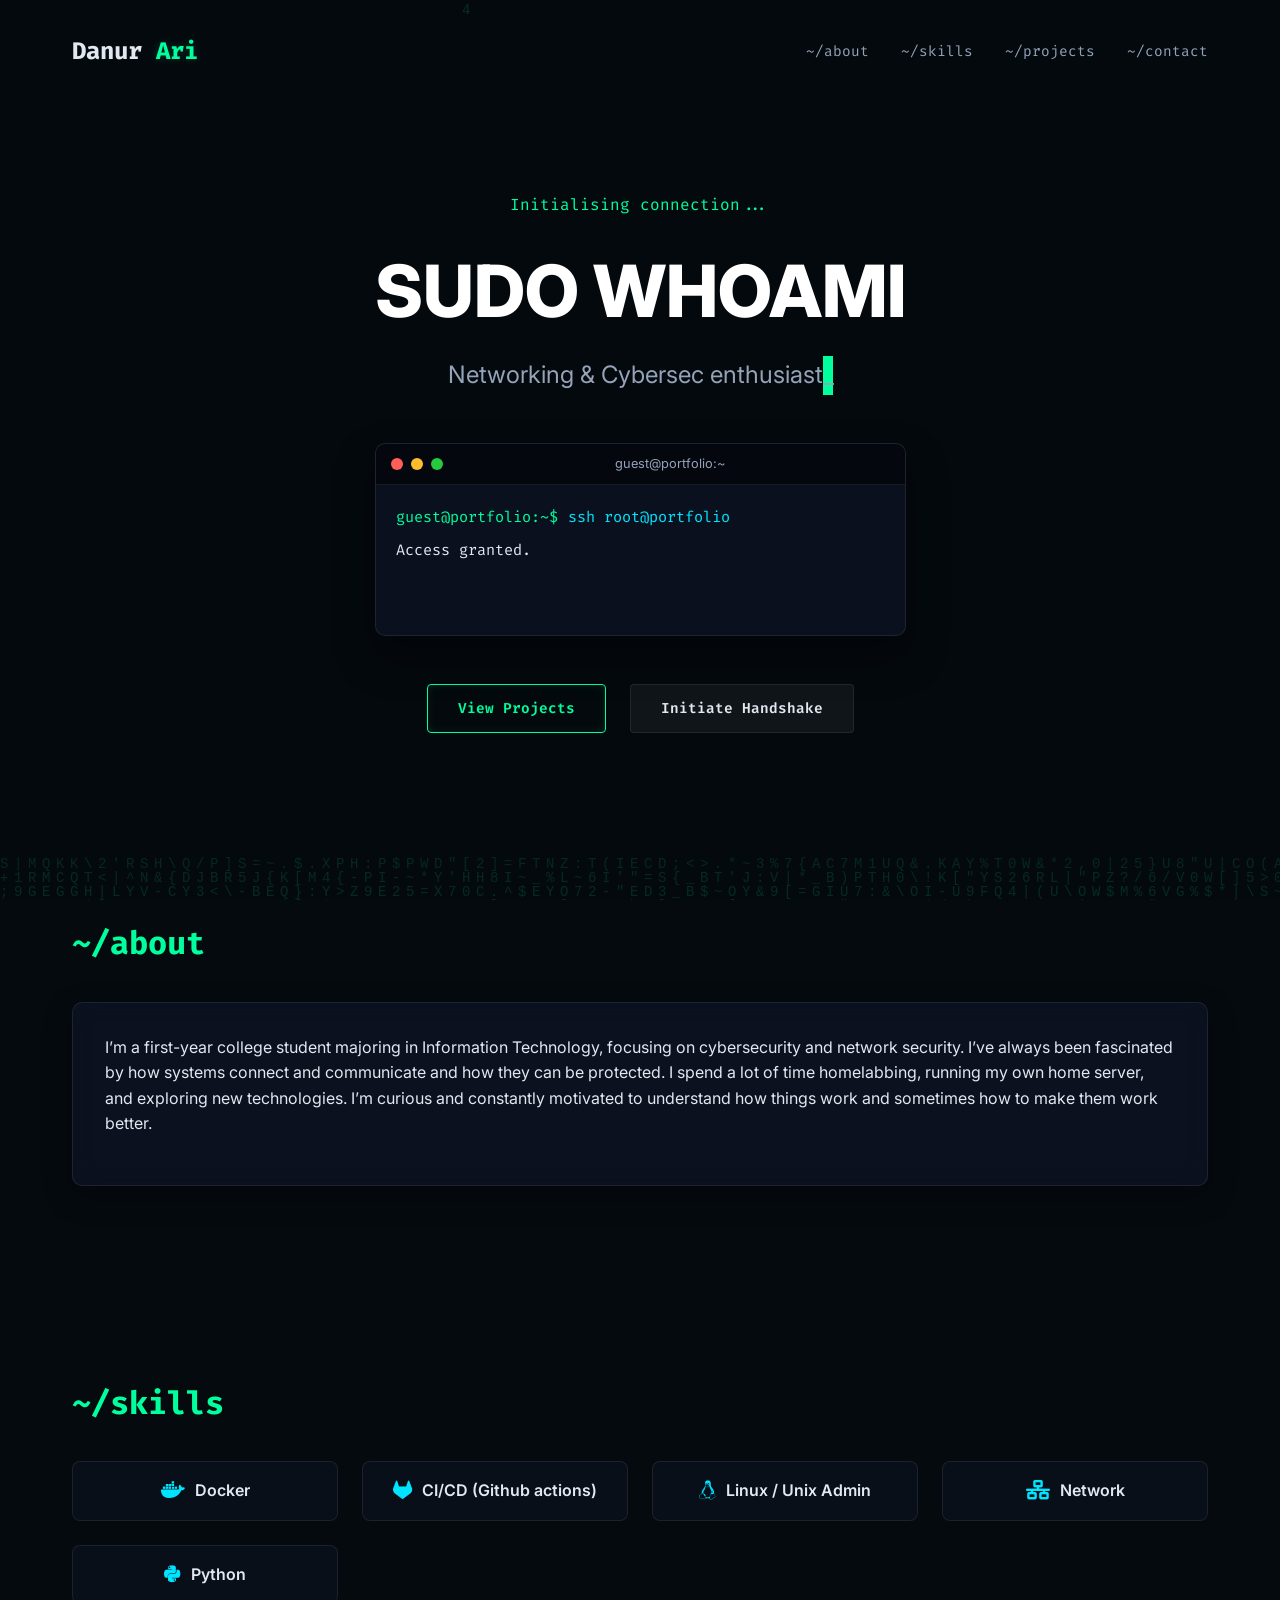
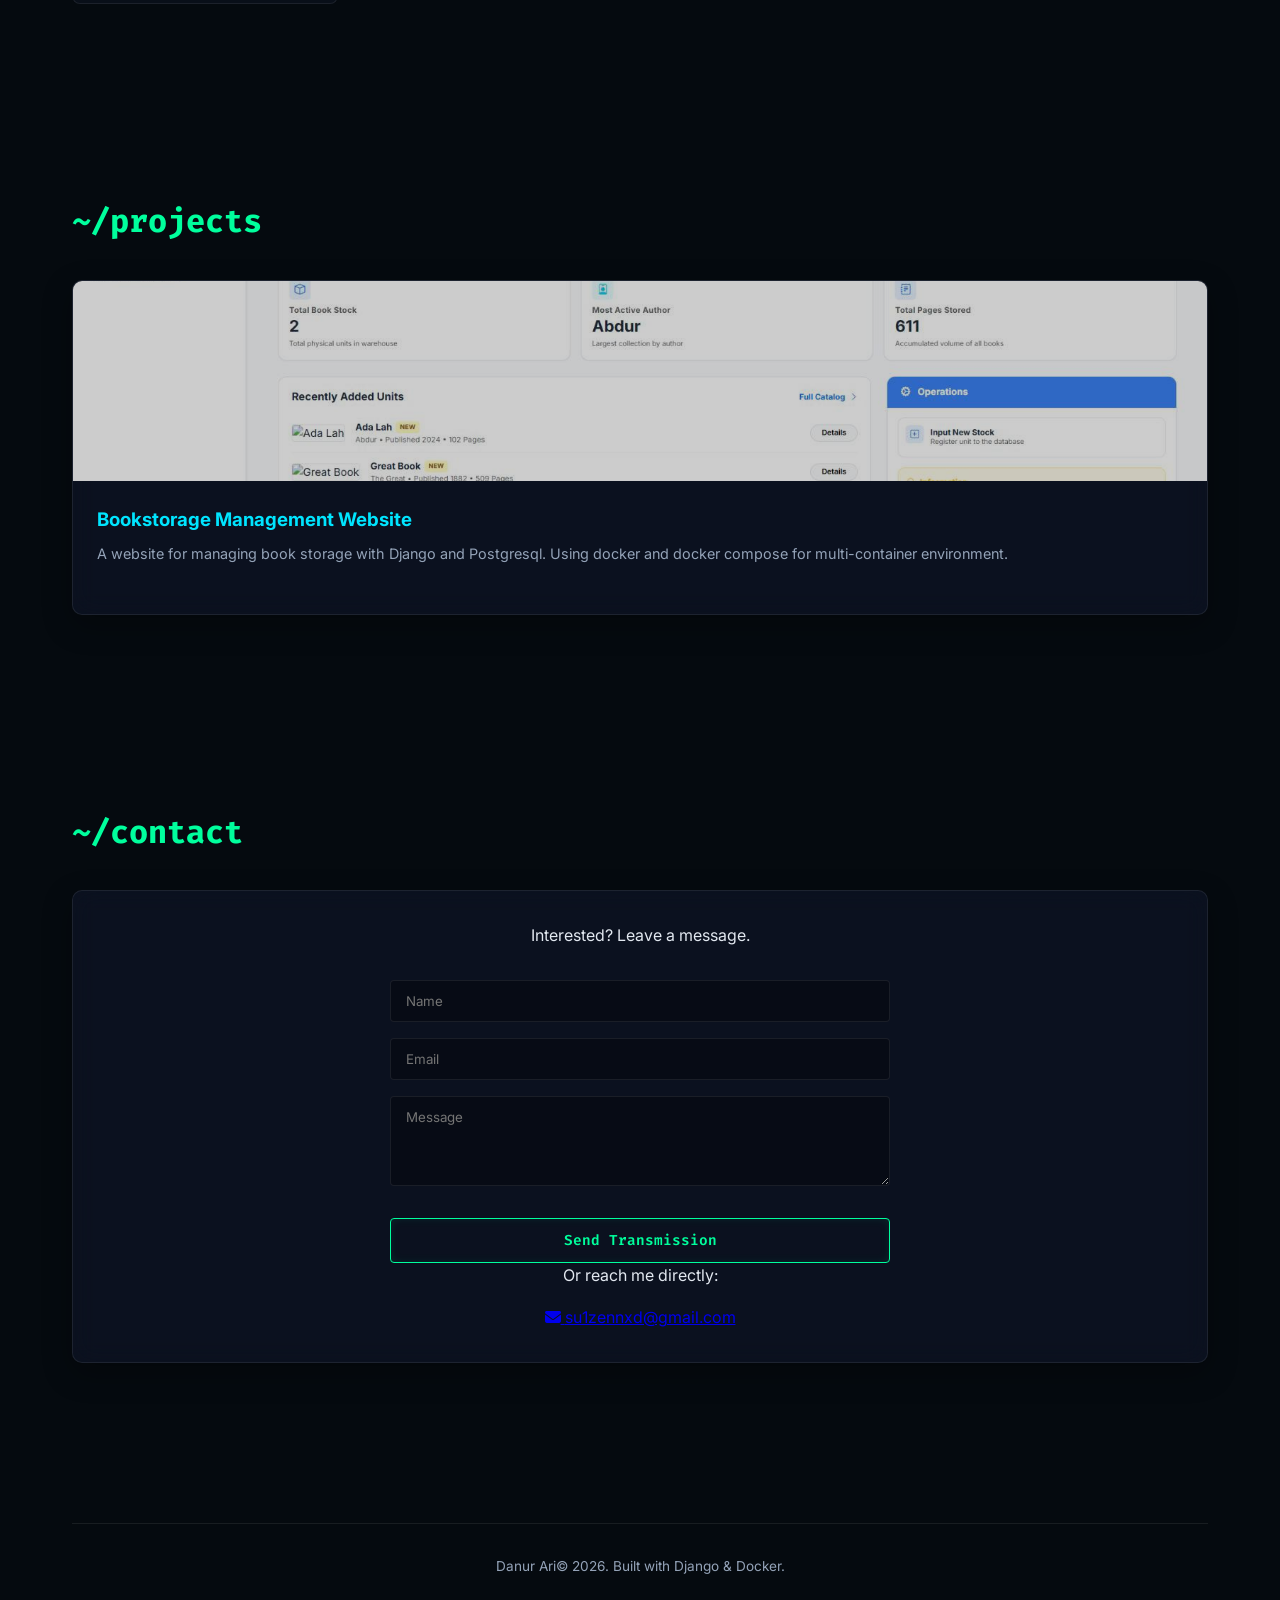
<file: public/index.html>
<!DOCTYPE html>
<html lang="en">

<head>
    <meta charset="UTF-8">
    <meta name="viewport" content="width=device-width, initial-scale=1.0">
    <title>Danur Ari Portfolio</title>
    <meta name="description" content="Portfolio">
    <link rel="preconnect" href="https://fonts.googleapis.com">
    <link rel="preconnect" href="https://fonts.gstatic.com" crossorigin>
    <link
        href="https://fonts.googleapis.com/css2?family=Fira+Code:wght@400;500;700&family=Inter:wght@300;400;600;800&display=swap"
        rel="stylesheet">
    <link rel="stylesheet" href="https://cdnjs.cloudflare.com/ajax/libs/font-awesome/6.4.0/css/all.min.css">
    <link rel="stylesheet" href="./static/css/style.css">
</head>

<body>
    <div class="matrix-bg" id="matrixBg"></div>
    <div class="container">
        <header>
            <nav>
                <div class="logo">Danur<span class="highlight"> Ari</span></div>
                <ul class="nav-links">
                    <li><a href="#about">~/about</a></li>
                    <li><a href="#skills">~/skills</a></li>
                    <li><a href="#projects">~/projects</a></li>
                    <li><a href="#contact">~/contact</a></li>
                </ul>
            </nav>
        </header>

        <main>
            <section class="hero">
                <div class="hero-content">
                    <p class="greeting">Initialising connection...</p>
                    <h1 class="glitch" data-text="sudo whoami">sudo whoami</h1>
                    <h2 class="typing-text">Networking & Cybersec enthusiast<span class="cursor">_</span></h2>

                    <div class="terminal-window">
                        <div class="terminal-header">
                            <span class="btn close"></span>
                            <span class="btn minimize"></span>
                            <span class="btn maximize"></span>
                            <div class="title">guest@portfolio:~</div>
                        </div>
                        <div class="terminal-body" id="terminal">
                            <!-- JS will populate this -->
                        </div>
                    </div>

                    <div class="cta-group">
                        <a href="#projects" class="btn-primary">View Projects</a>
                        <a href="#contact" class="btn-secondary">Initiate Handshake</a>
                    </div>
                </div>
            </section>

            <!-- About Section -->
            <section id="about" class="content-section">
                <h2 class="section-title">~/about</h2>
                <div class="glass-panel">
                    <p>I’m a first-year college student majoring in Information Technology, focusing on cybersecurity
                        and network security. I’ve always been fascinated by how systems connect and communicate and how
                        they can be protected.
                        I spend a lot of time homelabbing, running my own home server, and exploring new technologies.
                        I’m curious and constantly motivated to understand how things work and sometimes how to make
                        them work better.</p>
                </div>
            </section>

            <!-- Skills Section -->
            <section id="skills" class="content-section">
                <h2 class="section-title">~/skills</h2>
                <div class="skills-grid">
                    <div class="skill-card"><i class="fa-brands fa-docker skill-icon"></i> Docker</div>
                    <!-- <div class="skill-card"><i class="fa-brands fa-aws skill-icon"></i> AWS / Azure / GCP</div> -->
                    <div class="skill-card"><i class="fa-brands fa-gitlab skill-icon"></i> CI/CD (Github actions)</div>
                    <div class="skill-card"><i class="fa-brands fa-linux skill-icon"></i> Linux / Unix Admin</div>
                    <div class="skill-card"><i class="fa-solid fa-network-wired skill-icon"></i> Network</div>
                    <div class="skill-card"><i class="fa-brands fa-python skill-icon"></i> Python</div>
                    <!-- <div class="skill-card"><i class="fa-solid fa-cubes skill-icon"></i> Terraform / Ansible</div> -->
                    <!-- <div class="skill-card"><i class="fa-solid fa-user-secret skill-icon"></i> Penetration Testing</div> -->
                </div>
            </section>

            <!-- Projects Section -->
            <section id="projects" class="content-section">
                <h2 class="section-title">~/projects</h2>
                <div class="projects-grid">
                    <div class="project-card glass-panel">
                        <div class="project-img">
                            <img src="./static/img/project1.jpeg" alt="Bookstorage Management Website">
                        </div>
                        <div class="project-info">
                            <h3>Bookstorage Management Website</h3>
                            <p>A website for managing book storage with Django and Postgresql. Using docker and docker
                                compose for multi-container environment.</p>
                            <!-- <a href="#" class="project-link">View Details</a> -->
                        </div>
                    </div>
                </div>
            </section>

            <!-- Contact Section -->
            <section id="contact" class="content-section">
                <h2 class="section-title">~/contact</h2>
                <div class="glass-panel text-center">
                    <p>Interested? Leave a message.</p>
                    <form class="contact-form" id="contactForm">
                        <input type="text" name="name" id="contactName" placeholder="Name" class="form-input" required>
                        <input type="email" name="email" id="contactEmail" placeholder="Email" class="form-input"
                            required>
                        <textarea name="message" id="contactMessage" placeholder="Message" rows="4" class="form-input"
                            required></textarea>
                        <button type="submit" class="btn-primary" id="contactSubmit" style="margin-top: 1rem;">
                            <span class="btn-text">Send Transmission</span>
                        </button>
                    </form>
                    <div class="form-status" id="formStatus"></div>
                    <div class="contact-alt">
                        <p class="contact-alt-text">Or reach me directly:</p>
                        <div class="contact-links">
                            <a href="mailto:su1zennxd@gmail.com" class="contact-link-item" title="Email">
                                <i class="fa-solid fa-envelope"></i>
                                <span>su1zennxd@gmail.com</span>
                            </a>
                        </div>
                    </div>
                </div>
            </section>
        </main>

        <footer>
            <p>Danur Ari&copy; 2026. Built with Django & Docker.</p>
        </footer>
    </div>

    <script src="./static/js/script.js"></script>
</body>

</html>
</file>
<file: public/static/css/style.css>
:root {
    --bg-dark: #050a0f;
    --bg-darker: #020508;
    --text-main: #e2e8f0;
    --text-muted: #94a3b8;
    --accent-green: #00ff9d;
    --accent-cyan: #00e5ff;
    --accent-glow: rgba(0, 255, 157, 0.2);
    --glass-bg: rgba(15, 23, 42, 0.6);
    --glass-border: rgba(255, 255, 255, 0.08);
}

* {
    margin: 0;
    padding: 0;
    box-sizing: border-box;
}

body {
    font-family: 'Inter', sans-serif;
    background-color: var(--bg-dark);
    color: var(--text-main);
    line-height: 1.6;
    overflow-x: hidden;
}

.matrix-bg {
    position: fixed;
    top: 0;
    left: 0;
    width: 100vw;
    height: 100vh;
    z-index: -1;
    opacity: 0.15;
    pointer-events: none;
}

.container {
    max-width: 1200px;
    margin: 0 auto;
    padding: 0 2rem;
}

/* Header & Nav */
header {
    padding: 2rem 0;
}

nav {
    display: flex;
    justify-content: space-between;
    align-items: center;
}

.logo {
    font-family: 'Fira Code', monospace;
    font-size: 1.5rem;
    font-weight: 700;
}

.highlight {
    color: var(--accent-green);
    text-shadow: 0 0 10px var(--accent-glow);
}

.nav-links {
    display: flex;
    gap: 2rem;
    list-style: none;
}

.nav-links a {
    color: var(--text-muted);
    text-decoration: none;
    font-family: 'Fira Code', monospace;
    font-size: 0.9rem;
    transition: all 0.3s ease;
}

.nav-links a:hover {
    color: var(--accent-cyan);
    text-shadow: 0 0 8px rgba(0, 229, 255, 0.4);
}

/* Hero Section */
.hero {
    min-height: 80vh;
    display: flex;
    align-items: center;
    justify-content: center;
    text-align: center;
}

.hero-content {
    max-width: 800px;
}

.greeting {
    color: var(--accent-green);
    font-family: 'Fira Code', monospace;
    margin-bottom: 1rem;
    font-size: 1rem;
}

/* Glitch Effect for Title */
.glitch {
    font-size: 4.5rem;
    font-weight: 800;
    margin-bottom: 0.5rem;
    position: relative;
    color: white;
    text-transform: uppercase;
}

.typing-text {
    font-size: 1.5rem;
    color: var(--text-muted);
    margin-bottom: 3rem;
    font-weight: 400;
}

.cursor {
    display: inline-block;
    width: 10px;
    background-color: var(--accent-green);
    animation: blink 1s step-end infinite;
}

@keyframes blink {
    0%, 100% { opacity: 1; }
    50% { opacity: 0; }
}

/* Terminal Window (Glassmorphism) */
.terminal-window {
    background: var(--glass-bg);
    border: 1px solid var(--glass-border);
    border-radius: 10px;
    backdrop-filter: blur(12px);
    -webkit-backdrop-filter: blur(12px);
    box-shadow: 0 20px 40px rgba(0,0,0,0.4);
    margin: 0 auto 3rem auto;
    text-align: left;
    overflow: hidden;
    max-width: 600px;
    transform: translateY(0);
    transition: transform 0.4s ease, box-shadow 0.4s ease;
}

.terminal-window:hover {
    transform: translateY(-5px);
    box-shadow: 0 25px 50px rgba(0,255,157,0.1);
}

.terminal-header {
    background: rgba(0,0,0,0.5);
    padding: 10px 15px;
    display: flex;
    align-items: center;
    border-bottom: 1px solid var(--glass-border);
}

.terminal-header .btn {
    display: inline-block;
    width: 12px;
    height: 12px;
    border-radius: 50%;
    margin-right: 8px;
}

.close { background: #ff5f56; }
.minimize { background: #ffbd2e; }
.maximize { background: #27c93f; }

.terminal-header .title {
    color: var(--text-muted);
    font-family: 'Inter', sans-serif;
    font-size: 0.8rem;
    margin-left: auto;
    margin-right: auto;
}

.terminal-body {
    padding: 20px;
    font-family: 'Fira Code', monospace;
    font-size: 0.95rem;
    color: var(--text-main);
    min-height: 150px;
}

.term-line {
    margin-bottom: 8px;
    opacity: 0;
    animation: fadeIn 0.1s forwards;
}

.prompt { color: var(--accent-green); margin-right: 10px;}
.cmd { color: var(--accent-cyan); }

@keyframes fadeIn {
    to { opacity: 1; }
}

/* Buttons */
.cta-group {
    display: flex;
    gap: 1.5rem;
    justify-content: center;
}

.btn-primary, .btn-secondary {
    padding: 12px 30px;
    border-radius: 4px;
    font-weight: 600;
    text-decoration: none;
    transition: all 0.3s ease;
    font-family: 'Fira Code', monospace;
    font-size: 0.9rem;
}

.btn-primary {
    background: transparent;
    color: var(--accent-green);
    border: 1px solid var(--accent-green);
    box-shadow: 0 0 10px rgba(0,255,157,0.1) inset;
}

.btn-primary:hover {
    background: var(--accent-green);
    color: var(--bg-dark);
    box-shadow: 0 0 20px rgba(0,255,157,0.4);
}

.btn-secondary {
    background: rgba(255,255,255,0.05);
    color: var(--text-main);
    border: 1px solid var(--glass-border);
}

.btn-secondary:hover {
    background: rgba(255,255,255,0.1);
    border-color: rgba(255,255,255,0.2);
}

/* Content Sections */
.content-section {
    padding: 6rem 0;
}

.section-title {
    font-family: 'Fira Code', monospace;
    font-size: 2rem;
    color: var(--accent-green);
    margin-bottom: 2rem;
}

.glass-panel {
    background: var(--glass-bg);
    border: 1px solid var(--glass-border);
    border-radius: 10px;
    padding: 2rem;
    backdrop-filter: blur(12px);
    -webkit-backdrop-filter: blur(12px);
    box-shadow: 0 10px 30px rgba(0,0,0,0.3);
}

.glass-panel p {
    margin-bottom: 1rem;
}

.text-center {
    text-align: center;
}

/* Skills Grid */
.skills-grid {
    display: grid;
    grid-template-columns: repeat(auto-fill, minmax(250px, 1fr));
    gap: 1.5rem;
}

.skill-card {
    background: rgba(15, 23, 42, 0.4);
    border: 1px solid var(--glass-border);
    border-radius: 8px;
    padding: 1rem;
    text-align: center;
    font-weight: 600;
    transition: all 0.3s ease;
    display: flex;
    align-items: center;
    justify-content: center;
    gap: 10px;
}

.skill-icon {
    font-size: 1.2rem;
    color: var(--accent-cyan);
}

.skill-card:hover {
    border-color: var(--accent-cyan);
    box-shadow: 0 0 15px rgba(0,229,255,0.2);
    transform: translateY(-3px);
}

/* Projects Grid */
.projects-grid {
    display: grid;
    grid-template-columns: repeat(auto-fit, minmax(350px, 1fr));
    gap: 2rem;
}

.project-card {
    padding: 0;
    overflow: hidden;
    display: flex;
    flex-direction: column;
}

.project-img {
    height: 200px;
    background: #000;
    overflow: hidden;
}

.project-img img {
    width: 100%;
    height: 100%;
    object-fit: cover;
    opacity: 0.8;
    transition: all 0.5s ease;
}

.project-card:hover .project-img img {
    opacity: 1;
    transform: scale(1.05);
}

.placeholder-img {
    width: 100%;
    height: 100%;
    display: flex;
    align-items: center;
    justify-content: center;
    background: linear-gradient(45deg, #0f172a, #020508);
    color: var(--text-muted);
    font-family: 'Fira Code', monospace;
    font-size: 0.9rem;
}

.project-info {
    padding: 1.5rem;
    display: flex;
    flex-direction: column;
    flex-grow: 1;
}

.project-info h3 {
    margin-bottom: 0.5rem;
    color: var(--accent-cyan);
}

.project-info p {
    color: var(--text-muted);
    font-size: 0.9rem;
    margin-bottom: 1.5rem;
    flex-grow: 1;
}

.project-link {
    align-self: flex-start;
    color: var(--accent-green);
    text-decoration: none;
    font-family: 'Fira Code', monospace;
    font-size: 0.85rem;
    border-bottom: 1px dashed var(--accent-green);
    padding-bottom: 2px;
    transition: all 0.3s ease;
    background: transparent;
    border-top: none;
    border-left: none;
    border-right: none;
    cursor: pointer;
}

.project-link:hover {
    color: var(--text-main);
    border-bottom-color: var(--text-main);
}

/* Contact Form */
.contact-form {
    display: flex;
    flex-direction: column;
    gap: 1rem;
    max-width: 500px;
    margin: 2rem auto 0;
}

.form-input {
    background: rgba(0,0,0,0.3);
    border: 1px solid var(--glass-border);
    border-radius: 4px;
    padding: 12px 15px;
    color: var(--text-main);
    font-family: 'Inter', sans-serif;
    outline: none;
    transition: all 0.3s ease;
}

.form-input:focus {
    border-color: var(--accent-green);
    box-shadow: 0 0 10px rgba(0,255,157,0.1);
}

/* Footer */
footer {
    text-align: center;
    padding: 2rem 0;
    color: var(--text-muted);
    font-size: 0.85rem;
    border-top: 1px solid var(--glass-border);
    margin-top: 4rem;
}
</file>
